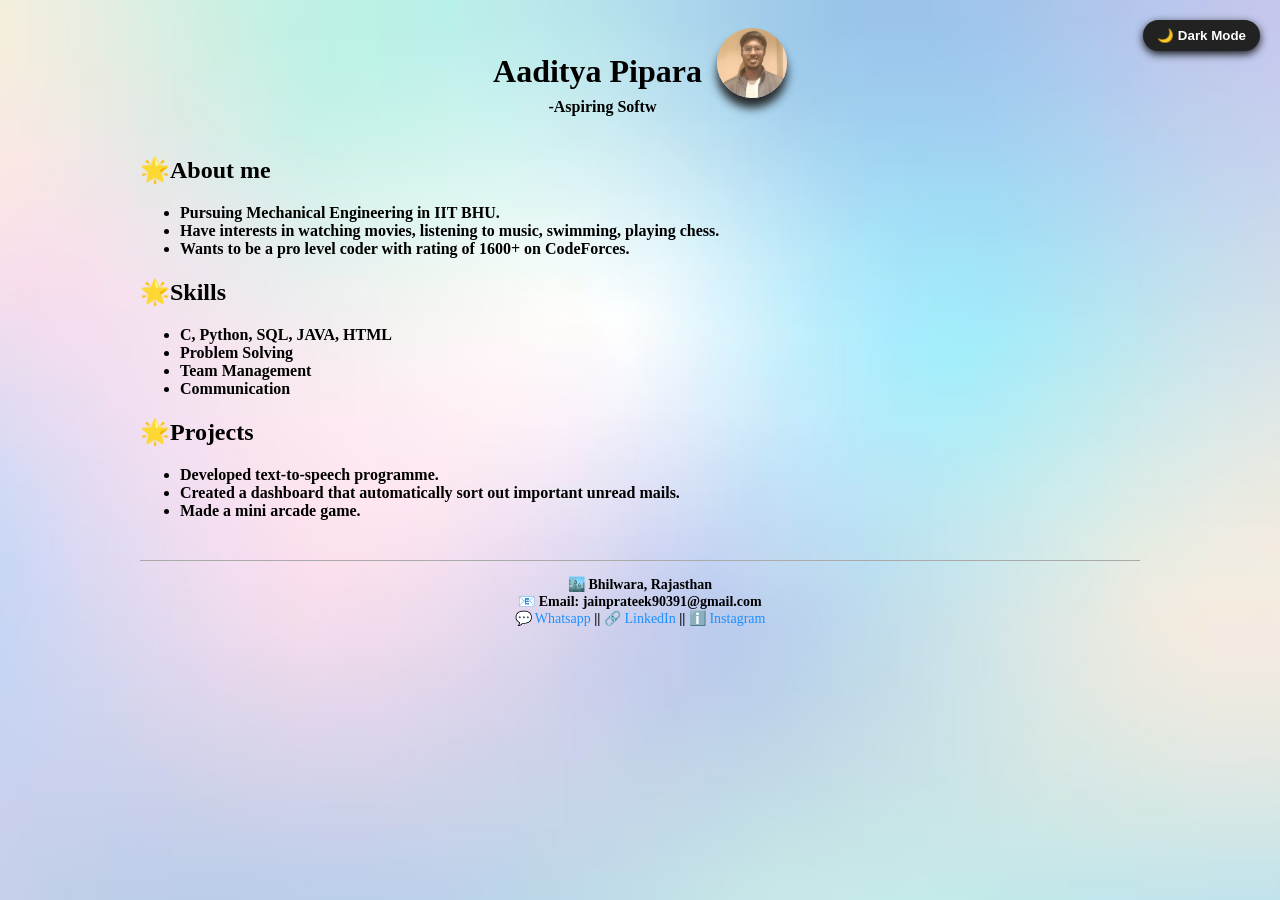
<file: index.html>
<html>

<head>
    <meta charset="UTF-8">
    <meta name="viewport" content="width=device-width, initial-scale=1.0">
    <meta name="author" content="Aaditya Pipara">
    <title>Profile-Aaditya Pipara</title>
    <link rel="stylesheet" href="./personal webpage.css">
</head>

<body>


    <div class="container">
        <header>
            <button onclick="toggleTheme()" id="themeBtn">🌙 Dark Mode </button>
            <div class="profile">
                <h1>Aaditya Pipara</h1>
                <img src="[data-uri]"
                    alt="my pic" class="pp" />

            </div>
            <h4 id="role"></h4>
        </header>
        <main>
            <h2>🌟About me</h2>
            <ul class="about">
                <li> Pursuing Mechanical Engineering in IIT BHU. </li>
                <li> Have interests in watching movies, listening to music, swimming, playing chess. </li>
                <li> Wants to be a pro level coder with rating of 1600+ on CodeForces. </li>
            </ul>
            <h2>🌟Skills</h2>
            <ul>
                <li>C, Python, SQL, JAVA, HTML</li>
                <li>Problem Solving</li>
                <li>Team Management</li>
                <li>Communication</li>
            </ul>
            <h2>🌟Projects</h2>
            <ul>
                <li>Developed text-to-speech programme.</li>
                <li>Created a dashboard that automatically sort out important unread mails.</li>
                <li>Made a mini arcade game.</li>
            </ul>
        </main>
        <footer>
            🏙️ Bhilwara, Rajasthan <br>
            📧 Email: jainprateek90391@gmail.com <br>
            <a href="https://wa.me/919413861931" class="Whatsapp">💬 Whatsapp</a>
            ||
            <a href="https://www.linkedin.com/in/aaditya-pipara/" class="linkedin">🔗 LinkedIn</a>
             || 
            <a href="https://www.instagram.com/aadityapipara_01/" class="instagram">ℹ️ Instagram</a>
        </footer>
    </div>
    <script>
        var text = "-Aspiring Software Developer";
        var i = 0;
        var timer;
        function typing() {
            if (i < text.length) {
                document.getElementById("role").textContent += text.charAt(i);
                i++;
                timer = setTimeout(typing, 70);
            }
        }
        function toggleTheme() {

            document.body.classList.toggle("dark");
            clearTimeout(timer);
            i = 0;
            document.getElementById("role").textContent = "";
            typing();
            let btn = document.getElementById("themeBtn");
            if (document.body.classList.contains("dark")) {
                btn.textContent = "☀️ Light Mode";
            }
            else {
                btn.textContent = "🌙 Dark Mode";
            }

        }
        typing();
    </script>
</body>

</html>
</file>
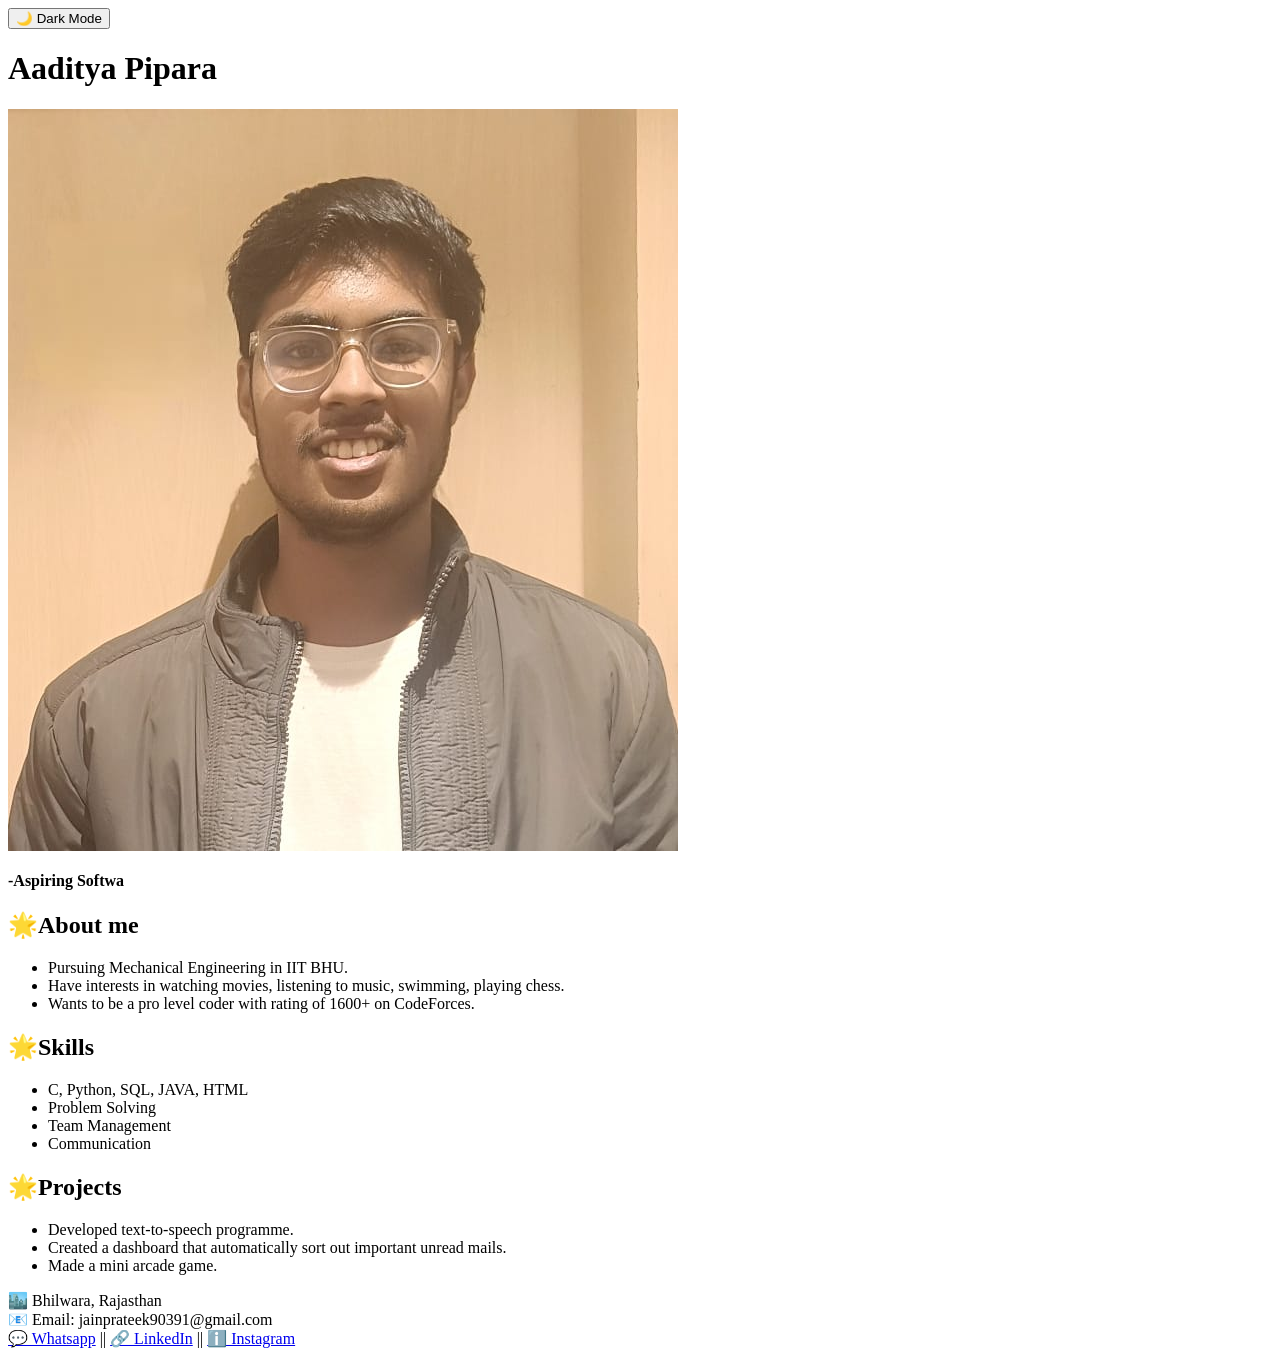
<file: personal webpage(base64 string used).html>
<html>

<head>
    <meta charset="UTF-8">
    <meta name="viewport" content="width=device-width, initial-scale=1.0">
    <meta name="author" content="Aaditya Pipara">
    <title>Profile-Aaditya Pipara</title>
</head>

<body>


    <div class="container">
        <header>
            <button onclick="toggleTheme()" id="themeBtn">🌙 Dark Mode </button>
            <div class="profile">
                <h1>Aaditya Pipara</h1>
                <img src="[data-uri]"
                    alt="my pic" class="pp" />

            </div>
            <h4 id="role"></h4>
        </header>
        <main>
            <h2>🌟About me</h2>
            <ul class="about">
                <li> Pursuing Mechanical Engineering in IIT BHU. </li>
                <li> Have interests in watching movies, listening to music, swimming, playing chess. </li>
                <li> Wants to be a pro level coder with rating of 1600+ on CodeForces. </li>
            </ul>
            <h2>🌟Skills</h2>
            <ul>
                <li>C, Python, SQL, JAVA, HTML</li>
                <li>Problem Solving</li>
                <li>Team Management</li>
                <li>Communication</li>
            </ul>
            <h2>🌟Projects</h2>
            <ul>
                <li>Developed text-to-speech programme.</li>
                <li>Created a dashboard that automatically sort out important unread mails.</li>
                <li>Made a mini arcade game.</li>
            </ul>
        </main>
        <footer>
            🏙️ Bhilwara, Rajasthan <br>
            📧 Email: jainprateek90391@gmail.com <br>
            <a href="https://wa.me/919413861931" class="Whatsapp">💬 Whatsapp</a>
            ||
            <a href="https://www.linkedin.com/in/aaditya-pipara/" class="linkedin">🔗 LinkedIn</a>
             || 
            <a href="https://www.instagram.com/aadityapipara_01/" class="instagram">ℹ️ Instagram</a>
        </footer>
    </div>
    <script>
        var text = "-Aspiring Software Developer";
        var i = 0;
        var timer;
        function typing() {
            if (i < text.length) {
                document.getElementById("role").textContent += text.charAt(i);
                i++;
                timer = setTimeout(typing, 70);
            }
        }
        function toggleTheme() {

            document.body.classList.toggle("dark");
            clearTimeout(timer);
            i = 0;
            document.getElementById("role").textContent = "";
            typing();
            let btn = document.getElementById("themeBtn");
            if (document.body.classList.contains("dark")) {
                btn.textContent = "☀️ Light Mode";
            }
            else {
                btn.textContent = "🌙 Dark Mode";
            }

        }
        typing();
    </script>
</body>

</html>
</file>
<file: personal webpage.css>
.container {
    max-width: 1000px;
    width: 90%;
    margin: auto;
    padding: 20px;
}

header {
    text-align: center;
    margin-bottom: 40px;
}

body {
    word-wrap: break-word;
    transition: background-image 0.4s;
    font-family: cursive;
    font-weight: 550;
    background-image: url("[data-uri]");
    background-repeat: no-repeat;
    background-size: cover;
    background-position: center;
}

.profile {
    display: flex;
    justify-content: center;
    align-items: center;
    gap: 15px;
    flex-wrap: wrap;
}

h1 {
    /* margin-left: 80px; */
    text-align: center;
    margin-bottom: 4px;
}

.pp {
    width: 70px;
    height: 70px;
    border-radius: 50%;
    box-shadow: 0 10px 10px rgba(23, 23, 23, 0.9);
    object-fit: cover;
}

h4 {
    margin-top: 0;
    margin-right: 75px;
    text-align: center;
}

/*.about{
            list-style: none;
            /* padding-left: 20px; */
/*}

        .about li{
            position: relative;
            padding-left: 25px;
            margin-bottom: 10px;
        }

        .about li::before{
            content: "⚫";
            /* margin-right: 10px; */
/*    position: absolute;
            left: 0;
            top: 0;
        }*/

a {
    text-decoration: none;
    color: dodgerblue;
    font-weight: 500;
}

a:hover {
    color: chocolate;
    font-size: 16px;
}

footer {
    margin-top: 40px;
    padding-top: 15px;
    border-top: 1px solid rgb(170, 170, 170);
    font-size: 14px;
    text-align: center;
}

.dark {
    background-image: url("[data-uri]");
    color: springgreen;
}

button {
    padding: 8px 14px;
    border: none;
    border-radius: 20px;
    background-color: rgb(34, 34, 34);
    color: white;
    font-weight: 600;
    transition: 0.3s;
    cursor: pointer;
    box-shadow: 0 3px 8px rgba(0, 0, 0, 0.9);
}

button:hover {
    background-color: rgb(68, 68, 68);
}

#themeBtn {
    position: absolute;
    top: 20px;
    right: 20px;
}

@media (max-width:600px) {
    .container {
        width: 95%;
    }

    .profile {
        flex-direction: column;
    }

    .pp {
        margin-left: 0;
    }

    h1 {
        margin-top: 30px;
        font-size: 26px;
    }

    h2 {
        font-size: 20px;
    }

    h4 {
        text-align: center;
        margin-top: 20px;
        margin-left: 60px;
    }

    .pp {
        width: 60px;
        height: 60px;
    }
}
</file>
